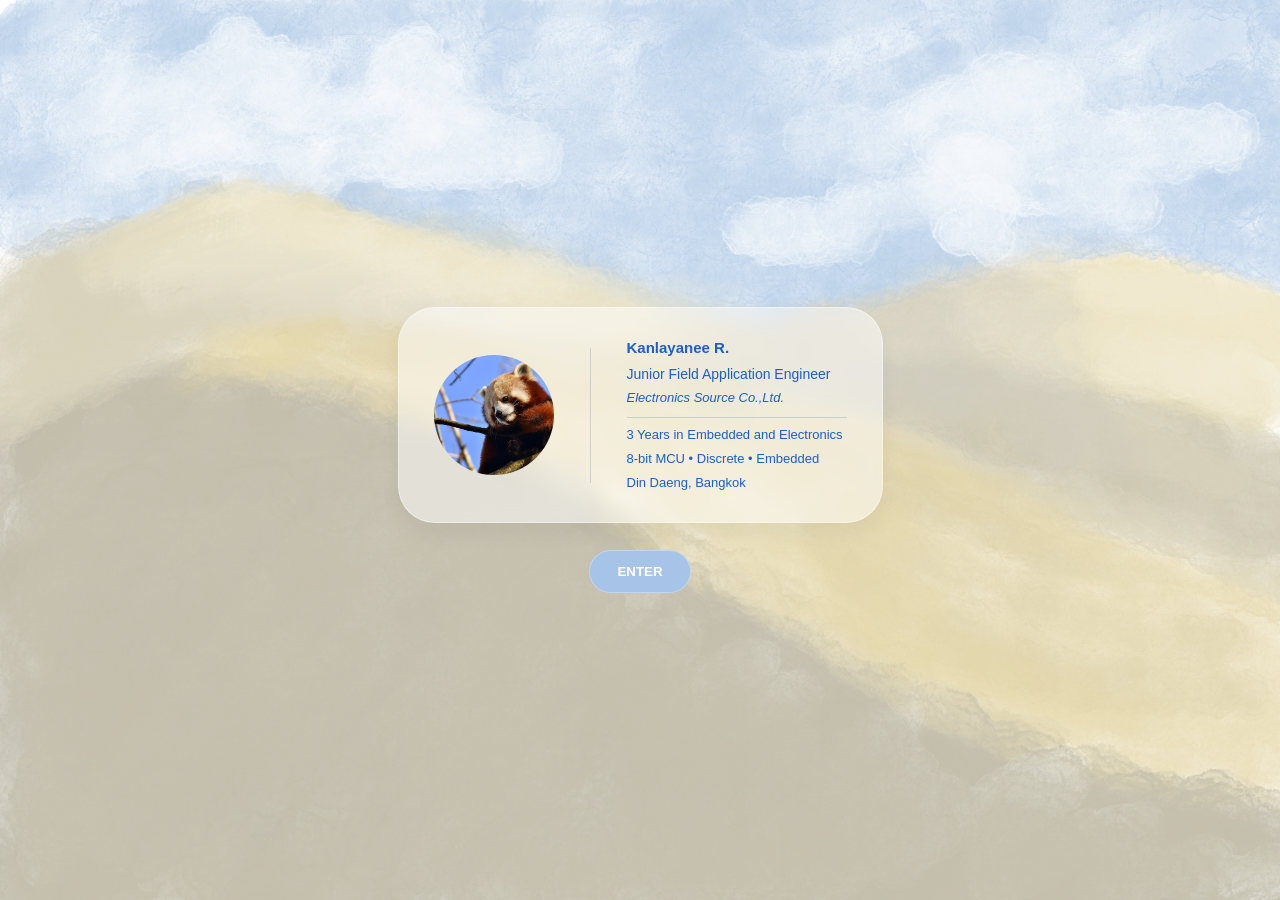
<file: index.html>
<!DOCTYPE html>
<html lang="en">
<head>
    <meta charset="UTF-8">
    <meta http-equiv="X-UA-Compatible" content="IE=edge">
    <meta name="viewport" content="width=device-width, initial-scale=1.0">
    <title>I am Red Panda!</title>
    <link rel="stylesheet" href="style.css">
</head>
<body>

    <section class="hero-home">
        <!-- card profile -->
        <article class="profile-card">
            <div class="profile-image"></div>
            <div class="profile-divider-Y"></div>
            <div class="profile-info">
                <p class="upper-name">Kanlayanee R.</p>
                <p class="upper-position">Junior Field Application Engineer</p>
                <p class="upper-company">Electronics Source Co.,Ltd.</p>

                <div class="profile-divider-X"></div>

                <p class="lower-experience">3 Years in Embedded and Electronics</p>
                <p class="lower-skill">8-bit MCU • Discrete • Embedded</p>
                <p class="lower-location">Din Daeng, Bangkok</p>
            </div>
        </article>
        
        <!-- enter button -->
        <a href="about.html">
            <button class="enter-button">ENTER</button>
        </a>
    </section>
    
</body>
</html>
</file>
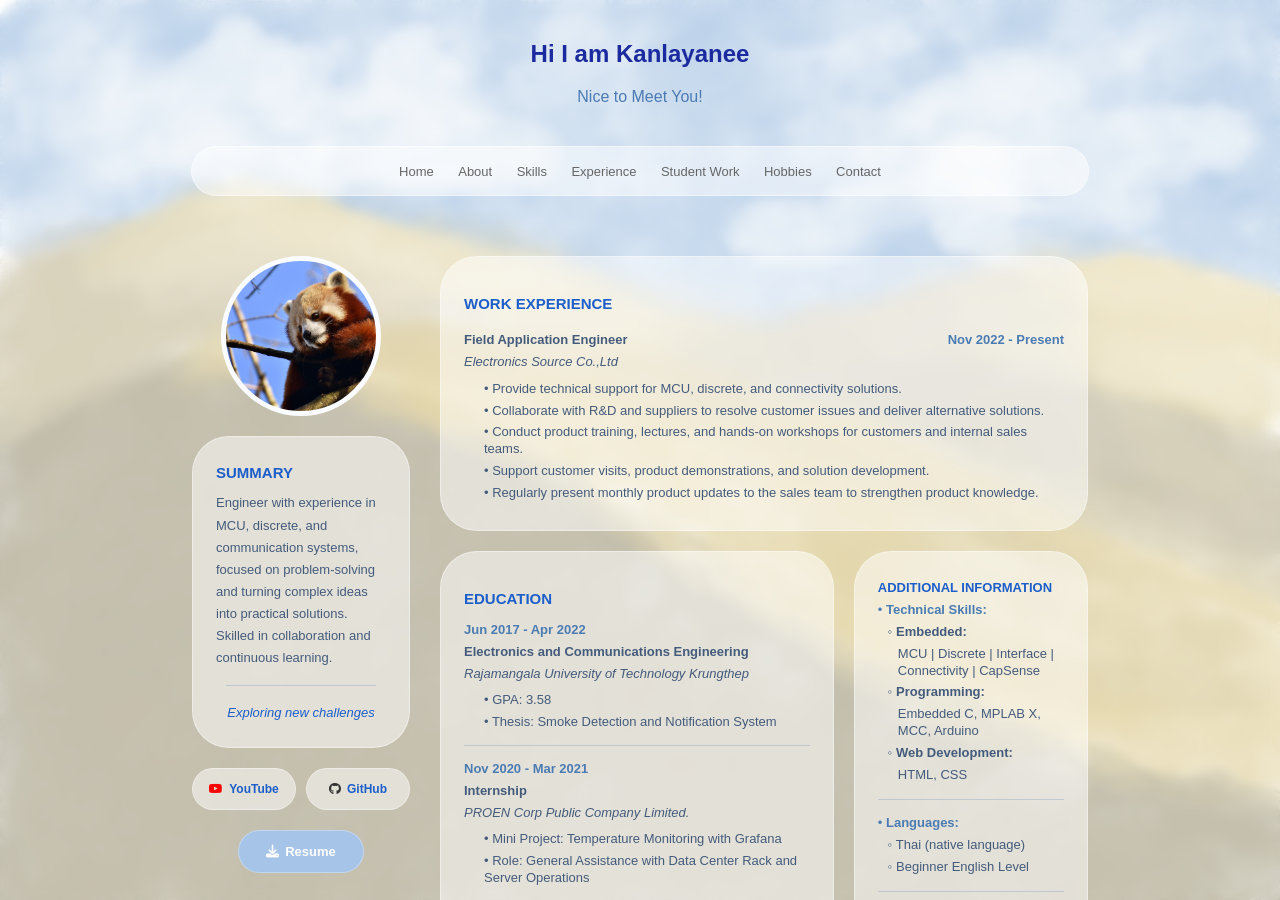
<file: about.html>
<!DOCTYPE html>
<html lang="en">
<head>
    <meta charset="UTF-8">
    <meta http-equiv="X-UA-Compatible" content="IE=edge">
    <meta name="viewport" content="width=device-width, initial-scale=1.0">
    <title>I am Red Panda!</title>
    <link rel="stylesheet" href="style.css">
    <link rel="stylesheet" href="https://cdnjs.cloudflare.com/ajax/libs/font-awesome/6.5.0/css/all.min.css">
</head>

<body>

    <section class="hero-about">

        <!-- Header Banner-->
        <header class="banner">
            <h1>Hi I am Kanlayanee</h1>
            <p>Nice to Meet You!</p>
        </header>

        <!-- Navigation -->
        <nav class="main-nav">

            <div class="menu-toggle" onclick="toggleMenu()">☰</div>

            <div class="nav-links" id="navLinks">
                <a href="index.html">Home</a>
                <a href="about.html" class="active">About</a>
                <a href="skills.html">Skills</a>
                <a href="experience.html">Experience</a>
                <a href="https://achiichi.github.io/ImKanlayaneeR/" target="_blank">Student Work</a>
                <a href="hobbies.html">Hobbies</a>
                <a href="contact.html">Contact</a>
            </div>
        </nav>

        <!-- Main Content -->
        <main class="about-content">
            <section class="about-profile">
                <div class="about-sum-content">
                    <div class="about-avatar"></div>
                   
                    <div class="about-info-sum">
                        
                        <p class="info-sum-topic">SUMMARY</p>
                        <p class="info-sum-details">Engineer with experience in MCU, discrete, and communication systems, focused on problem-solving and turning complex ideas into practical solutions. Skilled in collaboration and continuous learning.</p>
                        
                        <div class="about-info-divider"></div>
                        <p class="info-closing">Exploring new challenges</p>
                    
                    </div>

                    <div class = "social-links">
                        <a href="https://www.youtube.com/@GreatGinta" target="_blank" class="social-btn youTube">
                            <i class="fa-brands fa-youtube"></i>YouTube
                        </a>
                        <a href="https://github.com/greatGinta" target="_blank" class="social-btn github">
                            <i class="fa-brands fa-github"></i>GitHub
                        </a>
                    </div>

                    <a href="Resume_v1_draf.pdf" target="_blank">
                        <button class="resume-button">
                            <i class="fa-solid fa-download"></i>Resume
                        </button>
                    </a>

                </div>
                <div class="about-main-content">
                    <div class="about-main-upper">
                        <div class="experience">
                            <p class="experience-topic">WORK EXPERIENCE</p>
                            <div class="experience-details">
                                <div class="experience-sub">
                                    <div class = "experience-sub-left">
                                        <p class="experience-position">Field Application Engineer</p>
                                        <p class="experience-company">Electronics Source Co.,Ltd</p>
                                    </div>
                                    <div class = "experience-sub-right">
                                        <p class="experience-date">Nov 2022 - Present</p>
                                    </div>
                                </div>
                                <p class="experience-specifics">• Provide technical support for MCU, discrete, and connectivity solutions.</p>
                                <p class="experience-specifics">• Collaborate with R&D and suppliers to resolve customer issues and deliver alternative solutions.</p>
                                <p class="experience-specifics">• Conduct product training, lectures, and hands-on workshops for customers and internal sales teams.</p>
                                <p class="experience-specifics">• Support customer visits, product demonstrations, and solution development.</p>
                                <p class="experience-specifics">• Regularly present monthly product updates to the sales team to strengthen product knowledge.</p>
                            </div>
                        </div>
                    </div>
                    
                    <div class="about-main-lower">
                        <div class="work-experience-education">
                            <p class="education-topic">EDUCATION</p>
                            <div class="education-details">
                                <p class="education-details-date">Jun 2017 - Apr 2022</p>
                                <p class="education-details-brance">Electronics and Communications Engineering</p>
                                <p class="education-details-uni">Rajamangala University of Technology Krungthep</p>
                                <div class="education-details-further">
                                    <p>• GPA: 3.58</p>
                                    <p>• Thesis: Smoke Detection and Notification System</p>
                                </div>

                                <div class="education-details-divider"></div>

                                <p class="education-details-date">Nov 2020 - Mar 2021</p>
                                <p class="education-details-internship">Internship</p>
                                <p class="education-details-proen">PROEN Corp Public Company Limited.</p>
                                <div class="education-details-further">
                                    <p>• Mini Project: Temperature Monitoring with Grafana</p>
                                    <p>• Role: General Assistance with Data Center Rack and Server Operations</p>
                                </div>
                            </div>
                        </div>
                        
                        <div class="additional-info">
                            <p class="additional-topic">ADDITIONAL INFORMATION</p>
                            <div class="additional-info-p">
                                <p class="additional-info-topic">• <strong>Technical Skills:</strong></p>
                                    <p class="additional-info-sub">◦ <strong>Embedded:</strong></p>
                                        <p class="additional-info-sub-1">MCU | Discrete | Interface | Connectivity | CapSense</p>
                                    <p class="additional-info-sub">◦ <strong>Programming:</strong></p>
                                        <p class="additional-info-sub-1">Embedded C, MPLAB X, MCC, Arduino</p>
                                    <p class="additional-info-sub">◦ <strong>Web Development:</strong></p>
                                        <p class="additional-info-sub-1">HTML, CSS</p>

                                <div class="additional-info-divider"></div>

                                <p class="additional-info-topic">• <strong>Languages:</strong></p>
                                    <p class="additional-info-sub">◦ Thai (native language)</p>
                                    <p class="additional-info-sub">◦ Beginner English Level</p>
                                
                                <div class="additional-info-divider"></div>

                                <p class="additional-info-topic">• <strong>Other:</strong> <span style="color: rgb(68, 91, 124);"> Drawing</span></p>
                            </div>
                        </div>
                        
                    </div>
                </div>
            </section>
        </main>

        <!-- footer -->
        <footer class="footer">
            <p>© 2026 Kanlayanee</p>
            <p>Open to opportunities • Let’s connect</p>
        </footer>

    </section>

    
    <script src="nav.js"></script>
    
</body>

</html>
</file>
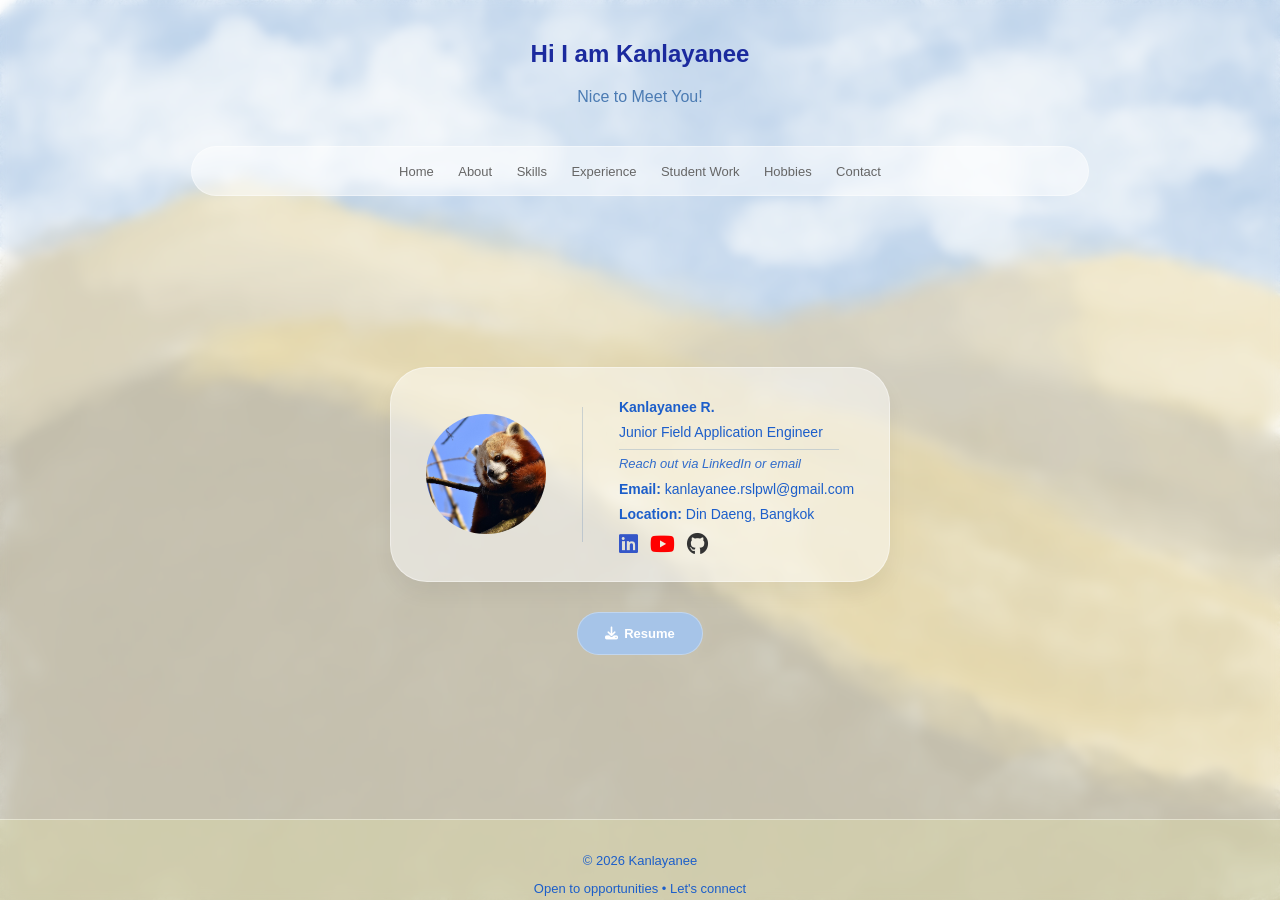
<file: contact.html>
<!DOCTYPE html>
<html lang="en">
<head>
    <meta charset="UTF-8">
    <meta http-equiv="X-UA-Compatible" content="IE=edge">
    <meta name="viewport" content="width=device-width, initial-scale=1.0">
    <title>I am Red Panda!</title>
    <link rel="stylesheet" href="style.css">
    <link rel="stylesheet" href="https://cdnjs.cloudflare.com/ajax/libs/font-awesome/6.5.0/css/all.min.css">
</head>

<body>
    
    <section class="hero-contact">
    
        <!-- Header Banner-->
        <header class="banner"></header>
    
        <!-- Navigation -->
        <nav class="main-nav"></nav>

        <!-- card profile -->

        <article class="contact-content">

            <div class="contact-card">
                <div class="contact-image"></div>
                <div class="contact-divider-Y"></div>
                <div class="contact-info">
                    <p class="upper-name">Kanlayanee R.</p>
                    <p class="upper-position">Junior Field Application Engineer</p>
    
                    <div class="contact-divider-X"></div>
    
                    <p class="contact-how">Reach out via LinkedIn or email</p>
                    <p class="contact-email"><strong>Email:</strong> kanlayanee.rslpwl@gmail.com</p>
                    <p class="contact-location"><strong>Location:</strong> Din Daeng, Bangkok</p>
                    <div class="contact-socials">
                        <a href="https://th.linkedin.com/in/kanlayanee-reuangsinlapawilai-96349b293" target="_blank" title="LinkedIn">
                            <i class="fa-brands fa-linkedin"></i>
                        </a>
                        <a href="https://www.youtube.com/@GreatGinta" target="_blank" title="YouTube">
                            <i class="fa-brands fa-youtube"></i>
                        </a>
                        <a href="https://github.com/greatGinta" target="_blank" title="GitHub">
                            <i class="fa-brands fa-github"></i>
                        </a>
                    </div>
                    <!-- <p class="contact-linkedin">
                        <strong>LinkedIn:</strong> 
                        <a  href="https://th.linkedin.com/in/kanlayanee-reuangsinlapawilai-96349b293" target="_blank">Kanlayanee R.</a>
                    </p> -->
                </div>
            </div>

            <!-- enter button -->
            <a href="Resume_v1_draf.pdf" target="_blank">
                <button class="resume-button">
                    <i class="fa-solid fa-download"></i>Resume
                </button>
            </a>

        </article>

        <!-- footer -->
        <footer class="footer"></footer>

    </section>

    <script src="nav.js"></script>
    
</body>
</html>
</file>
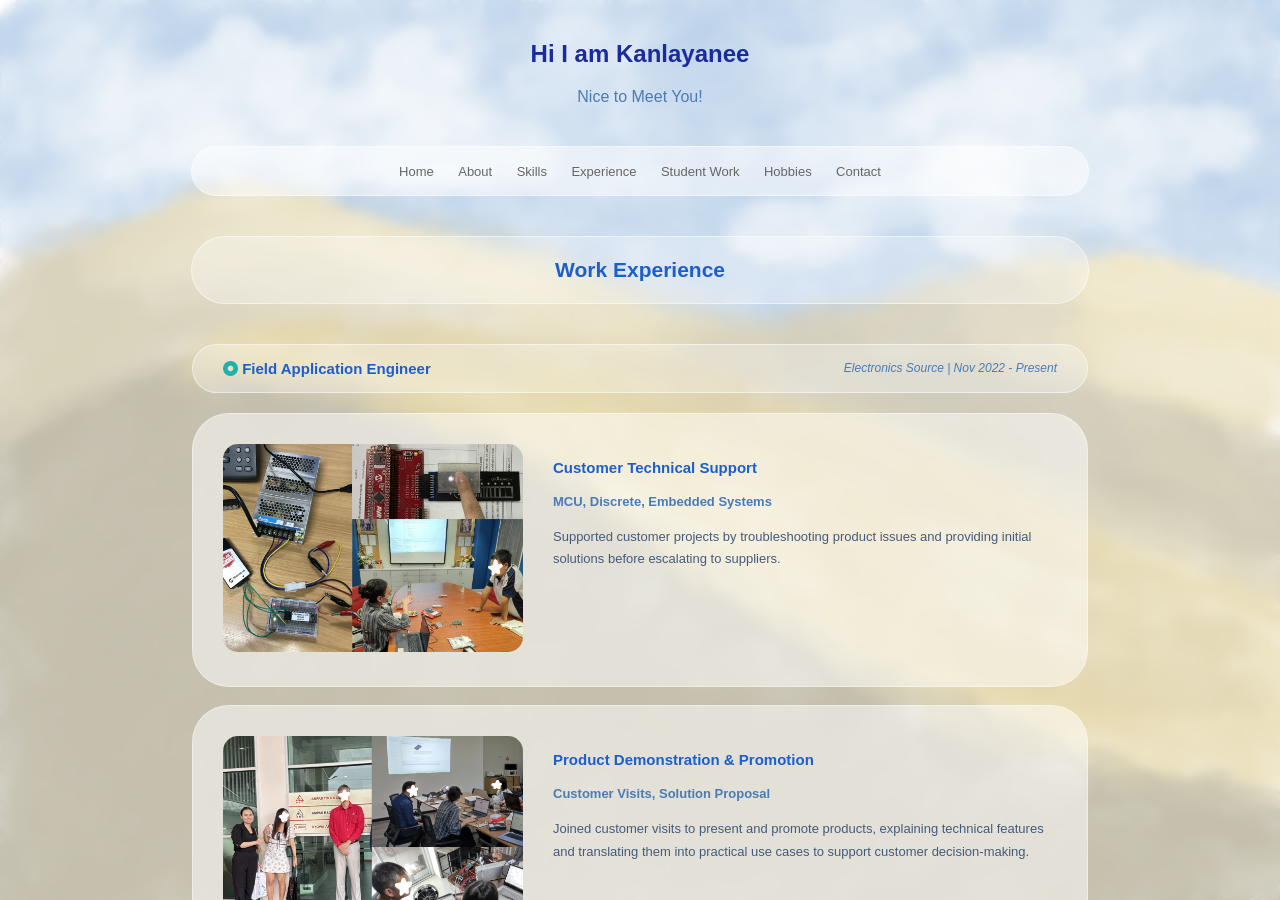
<file: experience.html>
<!DOCTYPE html>
<html lang="en">
<head>
    <meta charset="UTF-8">
    <meta http-equiv="X-UA-Compatible" content="IE=edge">
    <meta name="viewport" content="width=device-width, initial-scale=1.0">
    <title>I am Red Panda!</title>
    <link rel="stylesheet" href="style.css">
    <link rel="stylesheet" href="https://cdnjs.cloudflare.com/ajax/libs/font-awesome/6.5.0/css/all.min.css">
</head>

<body>

    <section class="hero-experience">

        <!-- Header Banner-->
        <header class="banner"></header>
    
        <!-- Navigation -->
        <nav class="main-nav"></nav>


        <!-- Experience Content -->
        <article class="experience-content">

            <div class="job-experience">

                <div class="job-experience-title">
                    <p>Work Experience</p>
                </div>

                <div class="job-company">
                    <p class="job-position">
                        <i class="fa-solid fa-circle-dot fa-es"></i>
                        Field Application Engineer
                    </p>
                    <p class="company-date">Electronics Source | Nov 2022 - Present</p>
                </div>

                <div class="job-experience-content">

                    <div class="experience-box">
                        <div class="experience-photo">
                            <img src="photos/Experience_1.webp" alt="tecnicalSupport">
                        </div>

                        <div class="experience-feature">
                            <p class="experience-topic">Customer Technical Support</p>
                            <p class="experience-detail">MCU, Discrete, Embedded Systems</p>
                            <p class="experience-detail-explain">
                                Supported customer projects by troubleshooting product issues and providing initial solutions before escalating to suppliers.
                            </p>
                        </div>
                    </div>

                    <div class="experience-box">
                        <div class="experience-photo">
                            <img src="photos/Experience_2.webp" alt="demoPromote">
                        </div>

                        <div class="experience-feature">
                            <p class="experience-topic">Product Demonstration & Promotion</p>
                            <p class="experience-detail">Customer Visits, Solution Proposal</p>
                            <p class="experience-detail-explain">
                                Joined customer visits to present and promote products, explaining technical features and translating them into practical use cases to support customer decision-making.
                            </p>
                        </div>
                    </div>

                    <div class="experience-box">
                        <div class="experience-photo">
                            <img src="photos/Experience_3.webp" alt="training">
                        </div>

                        <div class="experience-feature">
                            <p class="experience-topic">Technical Training & Workshops</p>
                            <p class="experience-detail">On-site & Online Training</p>
                            <p class="experience-detail-explain">
                                Delivered on-site training sessions for customers, using structured content developed from my own technical materials, including tutorials similar to those on my YouTube channel.
                            </p>
                        </div>
                    </div>

                    <div class="experience-box">
                        <div class="experience-photo">
                            <img src="photos/Experience_4.webp" alt="events">
                        </div>

                        <div class="experience-feature">
                            <p class="experience-topic">Exhibition & Technical Events</p>
                            <p class="experience-detail">Seminars, FMA, NEPCON</p>
                            <p class="experience-detail-explain">
                                Participated in technical events and exhibitions such as FMA and NEPCON, supporting live demonstrations, engaging with customers, and assisting in seminar activities.
                            </p>
                        </div>
                    </div>

                </div>
                
            </div>

            <div class="experience-divider"></div>

            <div class="education-internship">

                <div class="education-experience-title">
                    <p>Education and Internship</p>
                </div>

                <div class="uni-title">
                    <p class="uni-branch">
                        <i class="fa-solid fa-circle-dot fa-uni"></i>
                        Education
                    </p>
                </div>

                <div class="uni-experience-content">

                    <div class="experience-box">
                        <div class="experience-photo">
                            <img src="photos/Experience_5.webp" alt="studied">
                        </div>

                        <div class="experience-feature">
                            <p class="experience-topic">Electronics and Communications Engineering</p>
                            <p class="experience-detail">RMUTK | Jun 2017 - Apr 2022</p>
                            <p class="experience-detail-explain">Studied core subjects in electronics, digital systems, and communications engineering with a GPA of 3.58. </p>
                        </div>
                    </div>

                    <div class="experience-box">
                        <div class="experience-photo">
                            <img src="photos/Experience_6.webp" alt="thesis">
                        </div>

                        <div class="experience-feature">
                            <p class="experience-topic">Smoke Detection and Notification System</p>
                            <p class="experience-detail">Thesis project</p>
                            <p class="experience-detail-explain">Hands-on MCU-based project involving sensor integration, real-time monitoring, and alert notification.</p>
                        </div>
                    </div>
                </div>

                <div class="internship-title">
                    <p class="internship-branch">
                        <i class="fa-solid fa-circle-dot fa-internship"></i>
                        Internship
                    </p>
                </div>

                <div class="internship-experience-content">

                    <div class="experience-box">
                        <div class="experience-photo">
                            <img src="photos/Experience_7.webp" alt="internhsip">
                        </div>

                        <div class="experience-feature">
                            <p class="experience-topic">Internship</p>
                            <p class="experience-detail">PROEN | Nov 2020 - Mar 2021</p>
                            <p class="experience-detail-explain">Completed a 4-month internship at PROEN Corp, a data center company. Worked as general assistance in Data Center Rack and Server Operations.</p>
                        </div>
                    </div>

                    <div class="experience-box">
                        <div class="experience-photo">
                            <img src="photos/Experience_8.webp" alt="miniProject">
                        </div>

                        <div class="experience-feature">
                            <p class="experience-topic">Temperature Monitoring system with Grafana</p>
                            <p class="experience-detail">Mini Project</p>
                            <p class="experience-detail-explain">Collecting sensor data and visualizing it on a dashboard.</p>
                        </div>
                    </div>
                </div>
            </div>

        </article>


        <!-- footer -->
        <footer class="footer"></footer>

    </section>

    <script src="nav.js"></script>
    
</body>
</html>
</file>
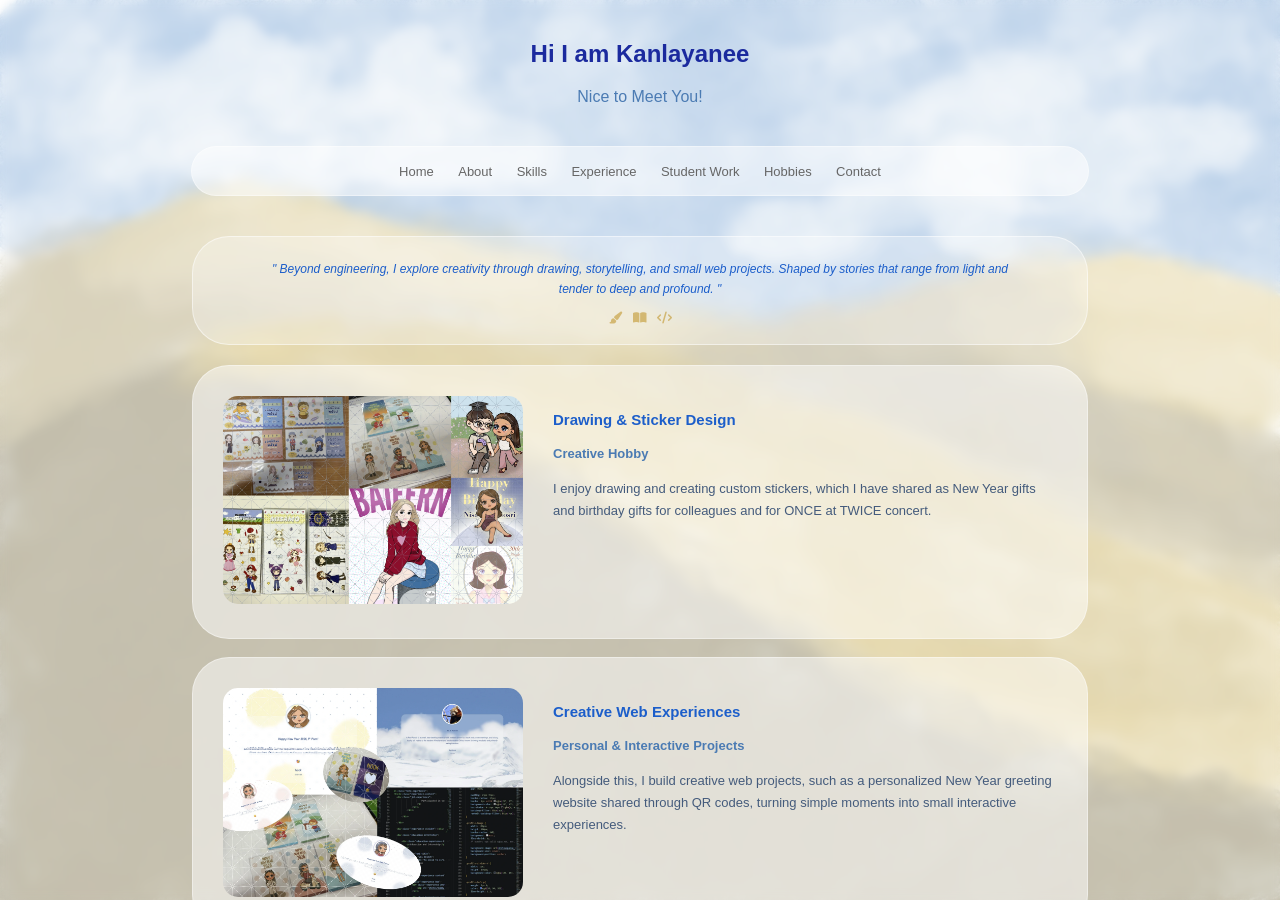
<file: hobbies.html>
<!DOCTYPE html>
<html lang="en">
<head>
    <meta charset="UTF-8">
    <meta http-equiv="X-UA-Compatible" content="IE=edge">
    <meta name="viewport" content="width=device-width, initial-scale=1.0">
    <title>I am Red Panda!</title>
    <link rel="stylesheet" href="style.css">
    <link rel="stylesheet" href="https://cdnjs.cloudflare.com/ajax/libs/font-awesome/6.5.0/css/all.min.css">
</head>

<body>

    <section class="hero-hobbies">

        <!-- Header Banner-->
        <header class="banner"></header>
    
        <!-- Navigation -->
        <nav class="main-nav"></nav>


        <!-- Hobbies Content -->
        <article class="hobbies-content">

            <div class="myBlurb">
                <p class="quote">
                    " Beyond engineering, I explore creativity through drawing, storytelling, and small web projects.  
                    Shaped by stories that range from light and tender to deep and profound. "
                </p>

                <div class="blurb-icocns">
                    <i class="fa-solid fa-paintbrush"></i>
                    <i class="fa-solid fa-book-open"></i>
                    <i class="fa-solid fa-code"></i>
                </div>

            </div>

            <div class="hobby-conteiner">

                <div class="hobby-box">
                    <div class="hobby-photo">
                        <img src="photos/Hobbies_1.webp" alt="drawing">
                    </div>

                    <div class="hobby-feature">
                        <p class="hobby-topic">Drawing & Sticker Design</p>
                        <p class="hobby-detail">Creative Hobby</p>
                        <p class="hobby-explain">
                            I enjoy drawing and creating custom stickers, which I have shared as New Year gifts and birthday gifts for colleagues and for ONCE at TWICE concert.
                        </p>
                    </div>
                </div>

                <div class="hobby-box">
                    <div class="hobby-photo">
                        <img src="photos/Hobbies_2.webp" alt="miniWeb">
                    </div>

                    <div class="hobby-feature">
                        <p class="hobby-topic">Creative Web Experiences</p>
                        <p class="hobby-detail">Personal & Interactive Projects</p>
                        <p class="hobby-explain">
                            Alongside this, I build creative web projects, such as a personalized New Year greeting website shared through QR codes, turning simple moments into small interactive experiences.
                        </p>
                    </div>
                </div>

                <div class="hobby-box">
                    <div class="hobby-photo">
                        <img src="photos/dummy.png" alt="reading">
                    </div>

                    <div class="hobby-feature">
                        <p class="hobby-topic">Manga & Storytelling</p>
                        <p class="hobby-detail">Reading & Inspiration</p>
                        <p class="hobby-explain">
                            Through reading, I explore stories that range from light romantic moments to deeper narratives like Attack on Titan and Berserk.
                        </p>
                    </div>
                </div>

            </div>

        </article>


        <!-- footer -->
        <footer class="footer"></footer>

    </section>

    <script src="nav.js"></script>
    
</body>
</html>
</file>
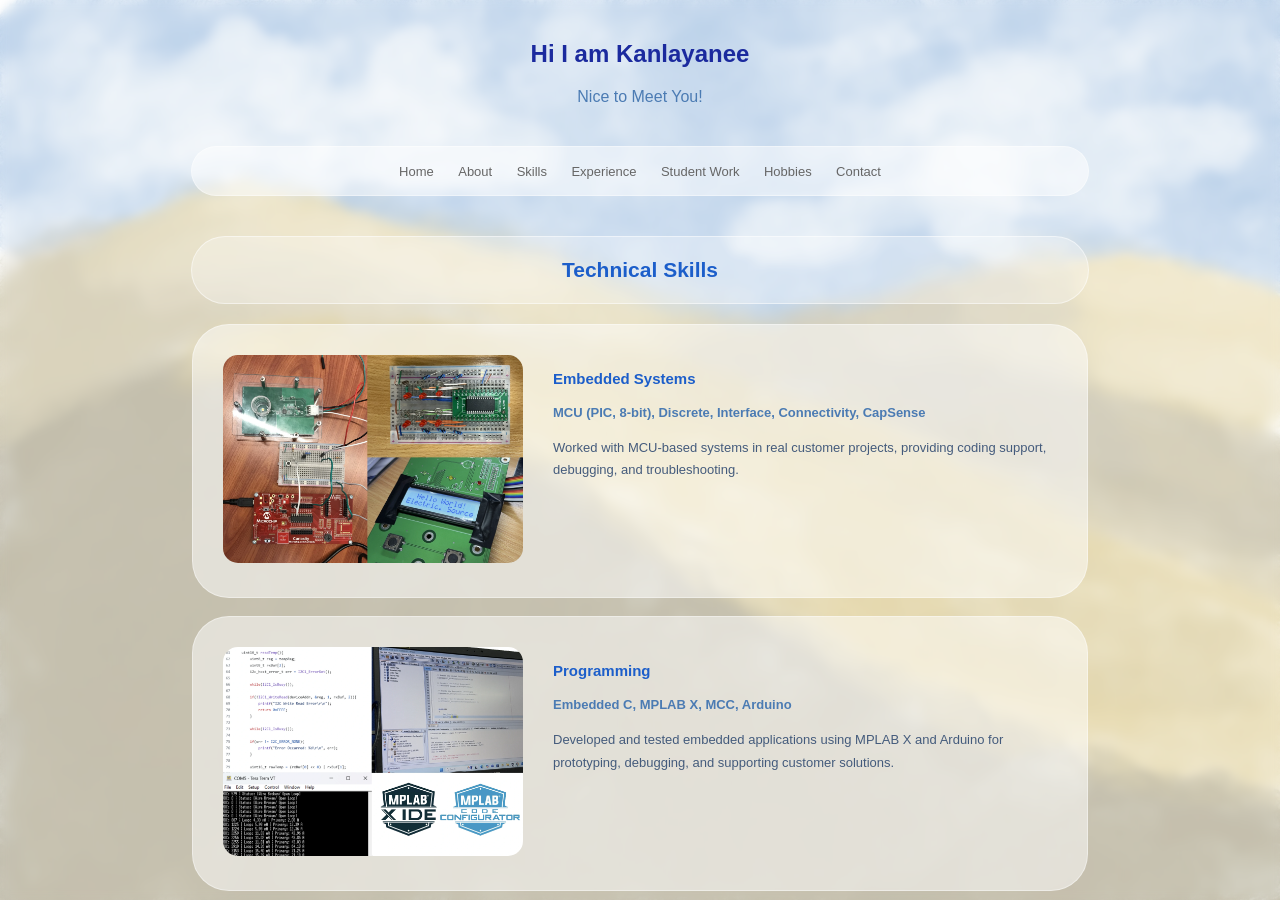
<file: skills.html>
<!DOCTYPE html>
<html lang="en">
<head>
    <meta charset="UTF-8">
    <meta http-equiv="X-UA-Compatible" content="IE=edge">
    <meta name="viewport" content="width=device-width, initial-scale=1.0">
    <title>I am Red Panda!</title>
    <link rel="stylesheet" href="style.css">
</head>

<body>

    <section class="hero-skills">

        <!-- Header Banner-->
        <header class="banner"></header>
    
        <!-- Navigation -->
        <nav class="main-nav"></nav>


        <!-- Skills Content -->
        <article class="skills-content">

            <div class="technical-skills">

                <div class="technical-skills-title">
                    <p>Technical Skills</p>
                </div>

                <div class="technical-skills-content">

                    <div class="skill-box">
                        <div class="skill-photo">
                            <img src="photos/Skill_1.webp" alt="Embedded">
                        </div>

                        <div class="skill-feature">
                            <p class="skill-topic">Embedded Systems</p>
                            <p class="skill-detail">MCU (PIC, 8-bit), Discrete, Interface, Connectivity, CapSense</p>
                            <p class="skill-detail-explain">
                                Worked with MCU-based systems in real customer projects, providing coding support, debugging, and troubleshooting.
                            </p>
                        </div>
                    </div>

                    <div class="skill-box">
                        <div class="skill-photo">
                            <img src="photos/Skill_2.webp" alt="Programming">
                        </div>

                        <div class="skill-feature">
                            <p class="skill-topic">Programming</p>
                            <p class="skill-detail">Embedded C, MPLAB X, MCC, Arduino</p>
                            <p class="skill-detail-explain">
                                Developed and tested embedded applications using MPLAB X and Arduino for prototyping, debugging, and supporting customer solutions.
                            </p>
                        </div>
                    </div>

                    <div class="skill-box">
                        <div class="skill-photo">
                            <img src="photos/Skill_3.webp" alt="Tools">
                        </div>

                        <div class="skill-feature">
                            <p class="skill-topic">Tools & Simulation</p>
                            <p class="skill-detail">Proteus, Oscilloscope, Multimeter</p>
                            <p class="skill-detail-explain">
                                Used Proteus for circuit simulation and lab tools like oscilloscope and multimeter for debugging hardware issues.
                            </p>
                        </div>
                    </div>

                    <div class="skill-box">
                        <div class="skill-photo">
                            <img src="photos/Skill_4.webp" alt="Web Development">
                        </div>

                        <div class="skill-feature">
                            <p class="skill-topic">Web Development</p>
                            <p class="skill-detail">HTML, CSS (Basic Frontend)</p>
                            <p class="skill-detail-explain">
                                Built personal portfolio website using HTML and CSS, focusing on layout and responsive design.
                            </p>
                        </div>
                    </div>
                
            </div>

            <div class="skill-divider"></div>
            
            <div class="soft-skills">
                
                <div class="soft-skills-title">
                    <p>Soft Skills</p>
                </div>
                
                <div class="soft-skills-content">

                    <div class="skill-box">
                        <div class="skill-photo">
                            <img src="photos/Skill_5.webp" alt="Problem Solving">
                        </div>

                        <div class="skill-feature">
                            <p class="skill-topic">Problem Solving</p>
                            <p class="skill-detail">Troubleshoot MCU and system-level issues</p>
                            <p class="skill-detail-explain">
                                Solved real-world technical issues for customers by analyzing system-level problems and proposing practical solutions.
                            </p>
                        </div>
                    </div>

                    <div class="skill-box">
                        <div class="skill-photo">
                            <img src="photos/Skill_6.webp" alt="Training">
                        </div>

                        <div class="skill-feature">
                            <p class="skill-topic">Training & Presentation</p>
                            <p class="skill-detail">Conduct workshops and product training sessions</p>
                            <p class="skill-detail-explain">
                                Delivered technical training sessions and hands-on workshops to customers and internal teams.
                            </p>
                        </div>
                    </div>

                    <div class="skill-box">
                        <div class="skill-photo">
                            <img src="photos/Skill_7.webp" alt="Collaboration">
                        </div>

                        <div class="skill-feature">
                            <p class="skill-topic">Collaboration</p>
                            <p class="skill-detail">Work with sales teams, suppliers, and R&D</p>
                            <p class="skill-detail-explain">
                                Worked closely with suppliers, R&D, and sales teams to support project development and customer needs.
                            </p>
                        </div>
                    </div>

                </div>
                
            </div>

            <div class="skill-divider"></div>
            
            <div class="other">
                
                <div class="other-title">
                    <p>Other</p>
                </div>
                
                <div class="other-content">

                    <div class="skill-box">
                        <div class="skill-photo">
                            <img src="photos/Skill_8.webp" alt="Creative">
                        </div>

                        <div class="skill-feature">
                            <p class="skill-topic">Creative</p>
                            <p class="skill-detail">Drawing</p>
                            <p class="skill-detail-explain">
                                Created custom stickers as New Year gifts for colleagues and for ONCE at TWICE concert, showcasing creativity and attention to detail. See more in the <a href="hobbies.html" class="other-hobbies-btn">Hobbies</a> section.
                            </p>
                        </div>
                    </div>

                </div>

            </div>

        </article>


        <!-- footer -->
        <footer class="footer"></footer>

    </section>

    <script src="nav.js"></script>
    
</body>
</html>
</file>
<file: style.css>
body {
    width: 100%;
    height: 100%;
    margin: 0;
    padding: 0;

    overflow: hidden;

    /* debug, cannot see white element */
    /* background-color: thistle; */

    font-family: Arial, sans-serif;

    /* background: url(photos/blue_sky.jpg); */

}


.footer {
    position: relative; 
    width: 100%;
    margin: 0;

    text-align: center;
    padding: 20px 0;
    font-size: 13px;
    color:#1c5eca;
    background: rgba(230, 230, 170, 0.3);
    backdrop-filter: blur(6px);
    -webkit-backdrop-filter: blur(6px);
    border-top: 1px solid rgba(255, 255, 255, 0.4);
}

.global-background {

    background: linear-gradient(
        135deg,
        rgba(255, 255, 255, 0.5) 0%,
        rgba(255, 255, 255, 0.5) 10%
    ), url(photos/myWall.webp);
    
    background-size: cover;
    background-position: center;
    backdrop-filter: blur(5px);

    /* height: 100vh;
    overflow: auto; */
}


/* home page */

.hero-home {

    background: linear-gradient(
        135deg,
        rgba(255, 255, 255, 0.5) 0%,
        rgba(255, 255, 255, 0.5) 10%
    ), url(photos/myWall.webp);
    
    /* background: url(photos/myWall.jpeg); */
    
    background-size: cover;
    background-position: center;
    /* backdrop-filter: blur(3px); */

    height: 100vh;
    display: flex;
    flex-direction: column;
    justify-content: center;
    align-items: center;
    gap: 27px;
}

.profile-card {
    max-width: 420px;

    display: flex;
    align-items: center;
    gap: 36px;

    padding: 23px 35px;
    border-radius: 37px;
    border: 1px solid rgba(255, 255, 255, 0.4);
    background-color: rgba(255, 255, 255, 0.5);
    box-shadow: 0 12px 20px rgba(0, 0, 0, 0.05);
    backdrop-filter: blur(7px);
    -webkit-backdrop-filter: blur(7px);
}

.profile-image {
    width: 120px;
    height: 120px;
    border-radius: 50%;
    background: #ccc;
    flex-shrink: 0;
    /* border: 5px solid rgba(255, 255, 255); */

    background-image: url(photos/panda_01.jpg);
    background-size: cover;
    background-position: center;
}

.profile-divider-Y {
    width: 1px;
    height: 135px;
    background-color: rgba(106, 143, 187, 0.3) ;
}

.profile-info p{
    margin: 7px 0;
    color: rgb(28, 94, 202);
    line-height: 1.3;
}

.upper-name {
    font-size: 17px;
    font-weight: 600;
}

.upper-position {
    font-weight: 500;
    font-size: 15px;
}

.upper-company {
    font-style: italic;
    font-size: 13px;
    padding-bottom: 3px;
}

.profile-divider-X {
    width: 220px;
    height: 0.7px;
    background-color: rgba(106, 143, 187, 0.3) ;
}

.lower-experience {
    padding-top: 3px;
}

.lower-experience, 
.lower-skill, 
.lower-location {
    font-size: 13px;
}

.enter-button {
    padding: 13px 27px;
    border-radius: 50px;
    border: none;
    color: white;

    border: 1px solid rgba(255, 255, 255, 0.3);
    background-color: rgba(166,196,232);
    font-weight: 600;
    cursor: pointer;

    transition: all 0.25s ease;
}

.enter-button:hover {
    transform: translateY(-1px);
    box-shadow: 0 7px 10px rgba(0, 0, 0, 0.15);
}

/* for mobile */
  
@media (max-width: 431px) {
    .profile-card {
        flex-direction: column;
        text-align: center;
        gap: 13px;
    }

    .profile-divider-Y {
        display: none;
    }

    .profile-divider-X {
        width: 100%;
        margin: 13px 0;
    }

    .enter-button:active {
        transform: translateY(1px);
    }
}
  

/* about page */

.hero-about {

    height: 100vh;
    overflow: auto;
    
}

.banner {
    text-align: center;
    margin: 40px 0;
}

.banner h1 {
    color: rgb(27, 42, 158);
}

.banner p {
    color: #4b7bb3;;
}

.menu-toggle {
    display: none;
    font-size: 24px;
    cursor: pointer;
    color: #1c5eca;
}

.main-nav {
    display: flex;
    justify-content: center;
    align-items: center;
    gap: 23px;
    padding: 15px 0;

    position: sticky;
    top: 13px;
    z-index: 1000;

    width: 70%;
    max-width: 1200px;
    border-radius: 50px;
    margin: 20px auto;

    border: 1px solid rgba(255, 255, 255, 0.4);
    background-color: rgba(255, 255, 255, 0.5);
    /* box-shadow: 0 12px 20px rgba(0, 0, 0, 0.05); */
    backdrop-filter: blur(9px);
    -webkit-backdrop-filter: blur(9px);
}

.main-nav a{
    text-decoration: none;
    font-size: 13px;
    color: #666;
    padding: 6px 10px;
    border-bottom: 2px solid transparent;
}

.main-nav a:hover {
    color: #1c5eca;
    border-bottom: 2px solid #1c5eca;

    transform: translateY(-1px);
}

.about-content {
    min-height: calc(100vh - 350px); 
    margin-bottom: 40px;
}

.about-profile {
    display: flex;
    width: 70%;
    max-width: 1200px;
    gap: 30px;
    padding: 40px;
    margin: 0 auto;
    align-items: flex-start;
}

.about-sum-content {
    width: 240px;
    display: flex;
    align-items: center;
    flex-direction: column;
    gap: 20px;
}

.about-avatar {
    width: 150px;
    height: 150px;
    border-radius: 50%;
    background: #ccc;
    flex-shrink: 0;
    border: 5px solid rgb(250, 252, 255);

    background-image: url(photos/panda_01.jpg);
    background-size: cover;
    background-position: center;
}

.about-info-sum {
    /* max-width: 170px; */
    width: 170px;
    padding: 23px 23px;

    display: flex;
    flex-direction: column;
    gap: 7px;
    
    border-radius: 37px;
    border: 1px solid rgba(255, 255, 255, 0.4);
    background-color: rgba(255, 255, 255, 0.5);
    backdrop-filter: blur(7px);
    -webkit-backdrop-filter: blur(7px);
}

.about-info-sum p {
    margin: 0;
    line-height: 1.7;
}

.info-sum-topic {
    font-size: 15px;
    font-weight: 600;
    color: #1c5eca;
}

.info-sum-details {
    font-size: 13px;
    color: rgb(68, 91, 124);
}

.about-info-divider {
    width: 150px;
    height: 1px;
    background-color: rgba(106, 143, 187, 0.3) ;
    
    margin: 9px auto;
}

.info-closing {
    text-align: center;
    font-weight: 400;
    font-style: italic;
    font-size: 13px;
    color: #1c5eca;
}

.social-links {
    display: flex;
    gap: 10px;
    width: 100%;
}

.social-btn {
    flex: 1;
    display: flex;
    align-items: center;
    justify-content: center;
    gap: 6px;
    padding: 13px 5px;
    border-radius: 50px;
    font-size: 12px;
    font-weight: 600;
    text-decoration: none;

    border: 1px solid rgba(255, 255, 255, 0.4);
    background-color: rgba(255, 255, 255, 0.5);
    color: #1c5eca;
}

.fa-youtube { color: #ff0000; }
.fa-github { color: #333; }

.resume-button {
    flex: 1;
    display: flex;
    align-items: center;
    justify-content: center;
    gap: 6px;

    padding: 13px 27px;
    border-radius: 50px;
    
    font-size: 13px;
    font-weight: 600;

    border: 1px solid rgba(255, 255, 255, 0.3);
    background-color: rgba(166,196,232);
    color: white;
    
    cursor: pointer;
}

a:has(.resume-button) {
    text-decoration: none;
}

.about-main-content {
    display: flex;
    flex-direction: column;
    gap: 20px;
    /* flex: 1; */
}

.about-main-upper {
    padding: 23px 23px;

    border-radius: 37px;
    border: 1px solid rgba(255, 255, 255, 0.4);
    background-color: rgba(255, 255, 255, 0.5);
    /* box-shadow: 0 12px 20px rgba(0, 0, 0, 0.05); */
    backdrop-filter: blur(7px);
    -webkit-backdrop-filter: blur(7px);
}

/* .experience p {
    margin: 7px 0;
    line-height: 1.7;
} */

.experience-topic {
    font-size: 15px;
    font-weight: 600;
    color: #1c5eca;
}

.experience-details {
    font-size: 13px;
    color: rgb(68, 91, 124);
}

.experience-details p {
    margin: 5px 0;
    font-size: 13px;
    line-height: 1.3;
}

.experience-sub {
    display: flex;
    justify-content: space-between;
}

.experience-date {
    font-weight: 600;
    color: #4b7bb3;
}

.experience-position {
    color: rgb(68, 91, 124);
    font-weight: 600;
}

.experience-company {
    color: rgb(68, 91, 124);
    font-style: italic;
}

.experience-specifics {
    padding-left: 20px;
}

.about-main-lower {
    display: flex;
    gap: 20px;
}

.work-experience-education {
    padding: 23px 23px;
    flex: 6.5;

    border-radius: 37px;
    border: 1px solid rgba(255, 255, 255, 0.4);
    background-color: rgba(255, 255, 255, 0.5);
    /* box-shadow: 0 12px 20px rgba(0, 0, 0, 0.05); */
    backdrop-filter: blur(7px);
    -webkit-backdrop-filter: blur(7px);
}

.education-topic {
    font-size: 15px;
    font-weight: 600;
    color: #1c5eca;
}

.education-details p {
    margin: 5px 0;
    font-size: 13px;
    line-height: 1.3;
}

.education-details-date {
    font-weight: 600;
    color: #4b7bb3;
}

.education-details-brance,
.education-details-internship {
    color: rgb(68, 91, 124);
    font-weight: 600;
}

.education-details-uni,
.education-details-proen {
    color: rgb(68, 91, 124);
    font-style: italic;
}

.education-details-further {
    color: rgb(68, 91, 124);
    margin-left: 20px;
    margin-top: 9px;
}

.education-details-divider {
    height: 1px;
    background-color: rgba(106, 143, 187, 0.3) ;
    margin: 15px 0;
}

.additional-info {
    padding: 23px 23px;
    flex: 3.5;

    border-radius: 37px;
    border: 1px solid rgba(255, 255, 255, 0.4);
    background-color: rgba(255, 255, 255, 0.5);
    /* box-shadow: 0 12px 20px rgba(0, 0, 0, 0.05); */
    backdrop-filter: blur(7px);
    -webkit-backdrop-filter: blur(7px);
}

.additional-topic {
    font-size: 15px;
    font-weight: 600;
    color: #1c5eca;
}

.additional-info p {
    margin: 5px 0;
    font-size: 13px;
    line-height: 1.3;
}

.additional-info-topic {
    color: #4b7bb3;
}

.additional-info-sub {
    padding-left: 10px;
    color: rgb(68, 91, 124);
}

.additional-info-sub-1 {
    padding-left: 20px;
    color: rgb(68, 91, 124);
}

.additional-info-divider {
    height: 1px;
    background-color: rgba(106, 143, 187, 0.3) ;
    margin: 15px 0;
}



/* to open on iPad */
@media (max-width: 1025px) {

    .about-profile {
        flex-direction: column;
        align-items: center;
    }

    .about-sum-content {
        width: 90%;
        max-width: 900px;

        display: grid;
        grid-template-columns: 170px auto;
        justify-items: center;
        overflow: hidden;

        align-items: stretch;
        gap: 10px;

        padding: 20px;

        background: rgba(255, 255, 255, 0.25);
        border-radius: 30px;
        border: 1px solid rgba(255, 255, 255, 0.7);

        backdrop-filter: blur(7px);
    }

    .about-avatar {
        width: 120px;
        height: 120px;
        order: 1;

        grid-column: 1;
        grid-row: 1;

        margin-top: 13px;
    }

    .social-links {
        order: 2;
        grid-column: 1;
        grid-row: 2;
    }

    .resume-button {
        width: 100%;
        max-width: none;
        /* display: block; */
        /* box-sizing: border-box; */
    }
    
    .about-sum-content > a {
        order: 3;
        grid-column: 1;
        grid-row: 3;
        
        display: block;
        width: 100%;
        box-sizing: border-box;

        /* justify-content: center;
        width: auto; */
        
        text-decoration: none;
    }

    .about-info-sum {

        grid-column: 2;
        grid-row: 1 / span 3;
        width: 100%;

        background: none;
        border: none;
        backdrop-filter: none;

        display: flex;
        flex-direction: column;
        justify-content: space-between;
    }
    
    .info-sum-topic,
    .info-sum-details {
        text-align: center;
        padding: 0 30px 11px 13px;
    }

    .about-info-divider {
        width: 270px;
        margin-bottom: 20px;
    }

    .info-closing {
        font-weight: 600;
    }

    .about-main-lower {
        flex-direction: column;
    }
}

/* to open on mobile */
@media (max-width: 750px) {

    .banner h1 {
        font-size: 23px;
    }
    
    .main-nav {
        position: sticky;
        top: 0;
        left: 0;
        right: 0;
        width: auto; 
        z-index: 1000;
        display: flex;
        justify-content: flex-end; 
        padding: 10px 20px;

        border-radius: 0;
        background-color: rgba(255, 255, 255, 0.7);
        /* box-shadow: 0 12px 20px rgba(0, 0, 0, 0.05); */
        backdrop-filter: blur(9px);
        -webkit-backdrop-filter: blur(9px);
        box-sizing: border-box; 
    }

    .menu-toggle {
        display: block;
        font-size: 28px;
        cursor: pointer;
        color: #1c5eca; 
        z-index: 1001;
        user-select: none;
    }

    .nav-links {
        display: none;
        flex-direction: column;
        position: absolute;
        top: 100%;
        left: 0;
        right: 0; 
        width: 100%;
        background-color: rgba(255, 255, 255, 01);
        /* box-shadow: 0 12px 20px rgba(0, 0, 0, 0.05); */
        backdrop-filter: blur(17px);
        -webkit-backdrop-filter: blur(17px);
        margin: 0;
        padding: 0;
        box-sizing: border-box;
    }

    .nav-links.active {
        display: flex;
    }

    .nav-links a {
        display: block;
        width: 100%;
        padding: 15px 0;
        text-align: center;
        border-bottom: 1px solid #ddd;
        text-decoration: none;
    }

    /* main contain */

    .about-sum-content {
        width: 90%;
        max-width: 600px;

        display: flex;
        flex-direction: column;
        align-items: center;
        gap: 15px;
        backdrop-filter: blur(7px);

        position: relative;
        padding-top: 90px;
        overflow: visible;

        margin-top: 50px;
    }

    .about-avatar {
        width: 130px;
        height: 130px;
        order: 1;

        margin: 0;

        position: absolute;
        top: -65px;
        left: 50%;
        transform: translateX(-50%);
    }
    
    .about-info-sum {
        order: 2;
        width: 100%;
        
        background: none;
        border: none;
        backdrop-filter: none;

        padding: 0;
        margin: 0;
    }

    .info-closing {
        order: 3;
        padding: 10px 0;
    }

    .about-info-divider {
        order: 4;

        width: 90%;
        margin: 7px auto;
    }
    
    .about-sum-content > a {
        order: 5;
        
        display: flex;
        justify-content: center;
        
        text-decoration: none;
        width: 120px;
        margin: 0;
    }

    .info-sum-topic,
    .info-sum-details {
        text-align: center;
        padding: 0 15px;
    }
    
    .info-sum-details,
    .experience-details p,
    .education-details p,
    .additional-info-p p {
        font-size: 13px;
    }

    .social-links {
        display: flex;
        justify-content: center;
    }

    .social-btn {
        flex: 0 1 auto;
        width: 30%;
    }
    .experience-sub-right {
        order: 1;
    }
    
    .experience-sub-left {
        order: 2;
    }

    .experience-sub {
        display: flex;
        flex-direction: column;
        justify-content: flex-start;
        align-items: flex-start;
    }
    
}





/* skills page */

.hero-skills {
    /* background: linear-gradient(
        135deg,
        rgba(217, 228, 245, 0.5) 13%,
        rgba(245, 217, 240, 0.5) 13%
    ); */

    height: 100vh;
    overflow: auto;

    overflow-y: scroll;
}

.skills-content {
    min-height: calc(100vh - 350px); 
    margin-bottom: 70px;
}

.technical-skills-title,
.soft-skills-title, 
.other-title {
    display: flex;
    flex-direction: column;
    align-items: center;
    justify-content: center;

    width: 70%;
    max-width: 900px;
    margin: 40px auto 20px;
    
    border-radius: 50px;
    border: 1px solid rgba(255, 255, 255, 0.5);
    background-color: rgba(255, 255, 255, 0.3);
    backdrop-filter: blur(7px);
    -webkit-backdrop-filter: blur(7px);

    font-size: 21px;
    font-weight: 600;

    color: #1c5eca;
}

.skill-divider {
    background-color: rgba(105, 133, 216, 0.5);
    height: 1px;
    width: 70%;
    max-width: 900px;
    margin: 50px auto;
}

.technical-skills-content,
.soft-skills-content, 
.other-content {
    display: flex;
    flex-direction: column;
    align-items: center;
    justify-content: center;
    gap: 18px;
}

.skill-box {
    display: flex;
    gap: 30px;
    align-items: flex-start;

    width: 70%;
    max-width: 900px;

    padding: 30px; 
    box-sizing: border-box;
    
    border-radius: 37px;
    border: 1px solid rgba(255, 255, 255, 0.4);
    background-color: rgba(255, 255, 255, 0.5);
    /* box-shadow: 0 12px 20px rgba(0, 0, 0, 0.05); */
    backdrop-filter: blur(7px);
    -webkit-backdrop-filter: blur(7px);
}

.skill-photo img {
    width: 300px;
    border-radius: 15px;
}

.skill-topic {
    font-size: 15px;
    font-weight: 600;
    color: #1c5eca;
}

.skill-detail {
    font-size: 13px;
    font-weight: 600;
    color: #4b7bb3;
    line-height: 1.7;
}

.skill-detail-explain {
    font-size: 13px;
    color: rgb(68, 91, 124);
    line-height: 1.7;
}

.other-hobbies-btn {
    text-decoration: none;
    color: #0A66C2;
}



/* to open on iPad */
@media (max-width: 1025px) {
    .technical-skills-title,
    .soft-skills-title, 
    .other-title {
        font-size: 21px;
    }
}


/* to open on mobile */
@media (max-width: 880px) {
    .skill-box {
        align-items: center;
        flex-direction: column;
        gap: 10px;
    }

    .technical-skills-title,
    .soft-skills-title, 
    .other-title {
        font-size: 15px;
    }

    .skill-topic {
        font-size: 13px;
    }
    
    .skill-detail,
    .skill-detail-explain {
        font-size: 11px;
        line-height: 1.5;
    }

    .skill-photo img {
        width: 100%;
        max-width: 300px;
    }
}





/* experience page */

.hero-experience {
    /* background: linear-gradient(
        135deg,
        rgba(217, 228, 245, 0.5) 13%,
        rgba(245, 217, 240, 0.5) 13%
    ); */

    height: 100vh;
    overflow: auto;

    overflow-y: scroll;
}

.experience-content {
    min-height: calc(100vh - 350px); 
    margin-bottom: 70px;
}

.job-experience-title,
.education-experience-title {
    display: flex;
    flex-direction: column;
    align-items: center;
    justify-content: center;

    width: 70%;
    max-width: 900px;
    margin: 40px auto 20px;
    
    border-radius: 50px;
    border: 1px solid rgba(255, 255, 255, 0.5);
    background-color: rgba(255, 255, 255, 0.3);
    backdrop-filter: blur(7px);
    -webkit-backdrop-filter: blur(7px);

    font-size: 21px;
    font-weight: 600;

    color: #1c5eca;
}

.job-company {
    display: flex;
    align-items: center;
    justify-content: space-between;

    width: 70%;
    max-width: 900px;
    margin: 40px auto 20px;

    box-sizing: border-box;
    padding: 0 30px;
    
    border-radius: 50px;
    border: 1px solid rgba(255, 255, 255, 0.5);
    background-color: rgba(255, 255, 255, 0.3);
    backdrop-filter: blur(7px);
    -webkit-backdrop-filter: blur(7px);

    font-size: 15px;
    font-weight: 600;

    color: #1c5eca;
}

.company-date {
    font-size: 12px;
    font-weight: 400;

    color:#4b7bb3;
    font-style: italic;
}

.uni-title,
.internship-title {
    width: 70%;
    max-width: 900px;
    margin: 40px auto 20px;

    box-sizing: border-box;
    padding: 0 30px;
    
    border-radius: 50px;
    border: 1px solid rgba(255, 255, 255, 0.5);
    background-color: rgba(255, 255, 255, 0.3);
    backdrop-filter: blur(7px);
    -webkit-backdrop-filter: blur(7px);

    font-size: 15px;
    font-weight: 600;

    color: #1c5eca;
}

.fa-es {
    color:lightseagreen;
}

.fa-uni,
.fa-internship {
    color: rgb(164, 164, 164); 
}

.experience-divider {
    background-color: rgba(105, 133, 216, 0.5);
    height: 1px;
    width: 70%;
    max-width: 900px;
    margin: 50px auto;
}

.job-experience-content,
.uni-experience-content, 
.internship-experience-content {
    display: flex;
    flex-direction: column;
    align-items: center;
    justify-content: center;
    gap: 18px;
}

.experience-box {
    display: flex;
    gap: 30px;
    align-items: flex-start;

    width: 70%;
    max-width: 900px;

    padding: 30px; 
    box-sizing: border-box;
    
    border-radius: 37px;
    border: 1px solid rgba(255, 255, 255, 0.4);
    background-color: rgba(255, 255, 255, 0.5);
    /* box-shadow: 0 12px 20px rgba(0, 0, 0, 0.05); */
    backdrop-filter: blur(7px);
    -webkit-backdrop-filter: blur(7px);
}

.experience-photo img {
    height: 100%;
    width: 300px;
    border-radius: 15px;
}

.experience-topic {
    font-size: 15px;
    font-weight: 600;
    color: #1c5eca;
}

.experience-detail {
    font-size: 13px;
    font-weight: 600;
    color: #4b7bb3;
    line-height: 1.7;
}

.experience-detail-explain {
    font-size: 13px;
    color: rgb(68, 91, 124);
    line-height: 1.7;
}


/* to open on iPad */
@media (max-width: 1025px) {

    .job-experience-title,
    .education-experience-title {
        font-size: 21px;
    }

    .job-company,
    .uni-title,
    .internship-title {
        font-size: 13px;
    }

}


/* to open on mobile */
@media (max-width: 880px) {

    .experience-box {
        /* align-items: center; */
        flex-direction: column;
        gap: 10px;
    }

    .job-experience-title,
    .education-experience-title {
        font-size: 15px;
    }

    .job-company {
        flex-direction: column;
        align-items: flex-start;

        padding: 10px 30px;

        border-radius: 30px;
    }

    .job-company p {
        margin: 3px;
    }

    .company-date {
        font-size: 9px;
    }

    .job-company,
    .uni-title,
    .internship-title {

        margin: 10px auto;

        font-size: 11px;
    }

    .experience-topic {
        font-size: 13px;
    }
    
    .experience-detail,
    .experience-detail-explain {
        font-size: 11px;
        line-height: 1.5;
    }

    .experience-photo {
        align-self: center;
    }

    .experience-photo img {
        width: 100%;
        max-width: 300px;
    }
}



/* hobbies page */

.hero-hobbies {
    /* background: linear-gradient(
        135deg,
        rgba(217, 228, 245, 0.5) 13%,
        rgba(245, 217, 240, 0.5) 13%
    ); */

    height: 100vh;
    overflow: auto;

    overflow-y: scroll;
}

.hobbies-content {
    min-height: calc(100vh - 350px); 
    margin-bottom: 90px;
}

.myBlurb {
    display: flex;
    flex-direction: column;
    align-items: center;
    justify-content: center;

    width: 70%;
    max-width: 900px;
    margin: 40px auto 20px;

    padding: 10px 70px; 
    box-sizing: border-box;
    
    border-radius: 37px;
    border: 1px solid rgba(255, 255, 255, 0.5);
    background-color: rgba(255, 255, 255, 0.3);
    backdrop-filter: blur(7px);
    -webkit-backdrop-filter: blur(7px);

    font-size: 12px;
    font-style: italic;
    text-align: center;
    line-height: 1.7;

    color: #1c5eca;
}

.blurb-icocns {
    display: flex;
    justify-content: center;
    gap: 10px;

    margin-bottom: 10px;

    font-size: 12px;
    color:darkgoldenrod;
    opacity: 0.5;
}

.hobby-conteiner {
    display: flex;
    flex-direction: column;
    align-items: center;
    justify-content: center;
    gap: 18px;
}

.hobby-box {
    display: flex;
    gap: 30px;
    align-items: flex-start;

    width: 70%;
    max-width: 900px;

    padding: 30px; 
    box-sizing: border-box;
    
    border-radius: 37px;
    border: 1px solid rgba(255, 255, 255, 0.4);
    background-color: rgba(255, 255, 255, 0.5);
    /* box-shadow: 0 12px 20px rgba(0, 0, 0, 0.05); */
    backdrop-filter: blur(7px);
    -webkit-backdrop-filter: blur(7px);
}

.hobby-photo img {
    height: 100%;
    width: 300px;
    border-radius: 15px;
}

.hobby-topic {
    font-size: 15px;
    font-weight: 600;
    color: #1c5eca;
}

.hobby-detail {
    font-size: 13px;
    font-weight: 600;
    color: #4b7bb3;
    line-height: 1.7;
}

.hobby-explain {
    font-size: 13px;
    color: rgb(68, 91, 124);
    line-height: 1.7;
}

/* to open on mobile */
@media (max-width: 880px) {

    .myBlurb{
        padding: 10px 35px; 

        font-size: 11px;
        line-height: 1.5;
    }

    .hobby-box {
        /* align-items: center; */
        flex-direction: column;
        gap: 10px;
    }
    .hobby-topic {
        font-size: 13px;
    }
    
    .hobby-detail,
    .hobby-explain {
        font-size: 11px;
        line-height: 1.5;
    }

    .hobby-photo {
        align-self: center;
    }

    .hobby-photo img {
        width: 100%;
        max-width: 300px;
    }
}



/* contact page */

.hero-contact {

    /* background: linear-gradient(
        135deg,
        rgba(217, 228, 245, 0.5) 13%,
        rgba(245, 217, 240, 0.5) 13%
    ); */

    margin: 0;
    height: 100vh;
    overflow: auto;
    overflow-y: scroll;
}

.contact-content {
    display: flex;
    flex-direction: column;
    align-items: center;
    justify-content: center;

    min-height: calc(100vh - 350px); 
    margin: 10px 0 53px 0;
}

.contact-card {
    max-width: 450px;

    margin: 40px 0 30px 0;

    display: flex;
    align-items: center;
    gap: 36px;

    padding: 23px 35px;
    border-radius: 37px;
    border: 1px solid rgba(255, 255, 255, 0.4);
    background-color: rgba(255, 255, 255, 0.5);
    box-shadow: 0 12px 20px rgba(0, 0, 0, 0.05);
    backdrop-filter: blur(7px);
    -webkit-backdrop-filter: blur(7px);
}

.contact-image {
    width: 120px;
    height: 120px;
    border-radius: 50%;
    background: #ccc;
    flex-shrink: 0;
    /* border: 5px solid rgba(255, 255, 255); */

    background-image: url(photos/panda_01.jpg);
    background-size: cover;
    background-position: center;
}

.contact-divider-Y {
    width: 1px;
    height: 135px;
    background-color: rgba(106, 143, 187, 0.3) ;
}

.contact-info p {
    margin: 7px 0;
    color: rgb(28, 94, 202);
    line-height: 1.3;
    font-size: 14px;
}

.contact-info a{
    color: rgb(214, 191, 73);
    text-decoration: none;
}

.contact-info a:hover {
    color: rgb(241, 99, 172);
    font-weight: 600;
}

.contact-socials {
    display: flex;
    gap: 12px;
    margin-top: 8px;
}

.contact-socials a {
    font-size: 22px;
    color: #3456C8;
    transition: color 0.2s, transform 0.2s;
}

.contact-socials a:hover {
    transform: translateY(-2px);
}

.contact-socials a[title="LinkedIn"]:hover { color: #0A66C2; }
.contact-socials a[title="GitHub"]:hover   { color: #24292F; }
.contact-socials a[title="YouTube"]:hover  { color: #FF0000; }

.upper-name {
    font-size: 15px;
    font-weight: 600;
}

.upper-position {
    font-weight: 500;
    font-size: 14px;
}

.contact-divider-X {
    width: 220px;
    height: 0.7px;
    background-color: rgba(106, 143, 187, 0.3) ;
}

p.contact-how {
    font-size: 13px;
    font-style: italic;
    opacity: 0.9;

    margin-top: 7px;
}

.resume-button-contact{
    padding: 13px 27px;
    border-radius: 50px;
    border: none;
    color: white;

    background-color: rgba(166,196,232);
    font-weight: 600;
    cursor: pointer;

    margin-bottom: 40px;
}

.resume-button-contact:hover {
    transform: translateY(-1px);
    box-shadow: 0 7px 10px rgba(0, 0, 0, 0.15);
}


/* for mobile */
  
@media (max-width: 431px) {
    .contact-card {
        flex-direction: column;
        text-align: center;
        gap: 13px;
    }

    .contact-divider-Y {
        display: none;
    }

    .contact-divider-X {
        width: 100%;
        margin: 13px 0;
    }

    .contact-socials {
        display: flex;
        justify-content: center;
        gap: 12px;
        margin-top: 13px;
    }

    .resume-button-contac :active {
        transform: translateY(1px);
    }
}
</file>
